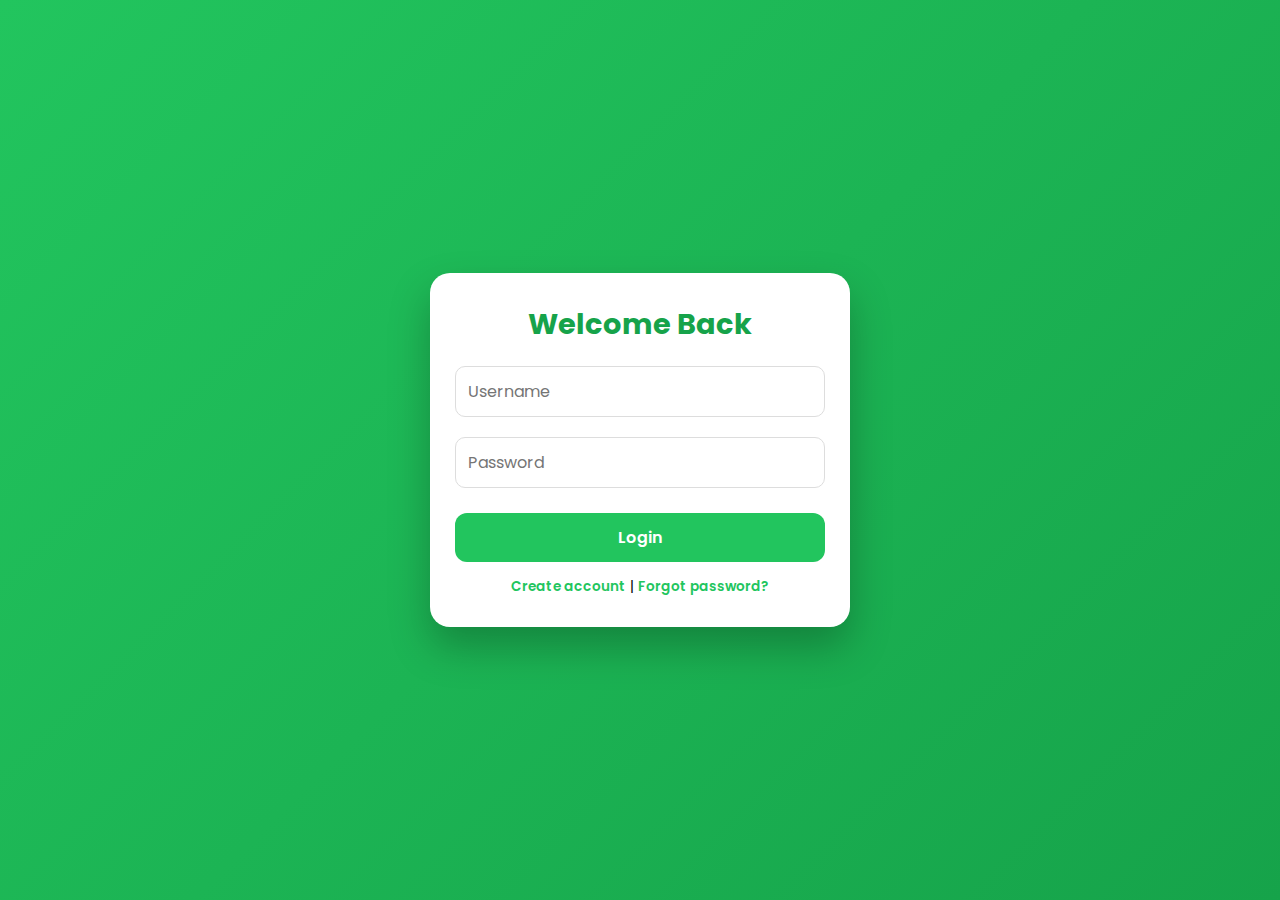
<file: village-grocery/target/classes/static/index.html>
<!DOCTYPE html>
    <html>
    <head>
    <title>Login</title>
    <link rel="stylesheet" href="css/style.css">
    </head>
    <body>
    <div class="signup-wrapper">
    <div class="signup-card">
    <h2>Welcome Back </h2>
    <input id="username" placeholder="Username">
    <input id="password" type="password" placeholder="Password">
    <button onclick="login()">Login</button>
    <p id="msg" class="msg"></p>
    <p class="link-text">
    <a href="signup.html">Create account</a> |
    <a href="reset.html">Forgot password?</a>
    </p>
    </div>
    </div>
    <script src="js/auth.js"></script>
    </body>
    </html>
</file>
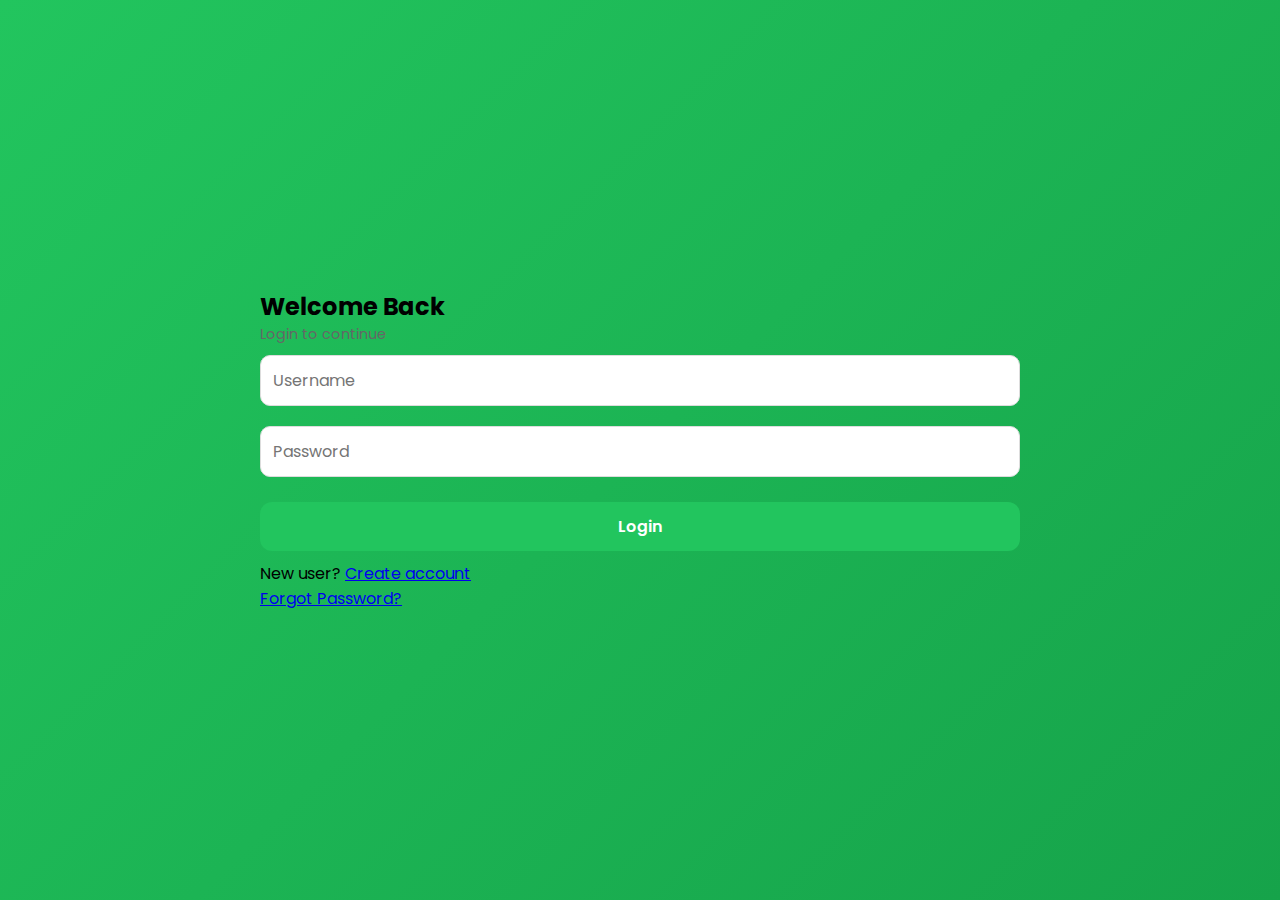
<file: village-grocery/target/classes/static/login.html>
<!DOCTYPE html>
<html lang="en">
<head>
<meta charset="UTF-8">
<meta name="viewport" content="width=device-width, initial-scale=1.0">
<title>Village Grocery | Login</title>
<link rel="stylesheet" href="css/style.css">
</head>
<body>

<div class="auth-container">
  <div class="auth-box animate">
    <h2>Welcome Back </h2>
    <p class="subtitle">Login to continue</p>

    <input type="text" id="username" placeholder="Username">
    <input type="password" id="password" placeholder="Password">

    <button onclick="login()">Login</button>

    <p id="msg" class="msg"></p>

    <p class="switch">
      New user? <a href="signup.html">Create account</a>
    </p>
    <p class="switch">
      <a href="reset.html">Forgot Password?</a>
    </p>
  </div>
</div>

<script src="js/auth.js"></script>
</body>
</html>
</file>
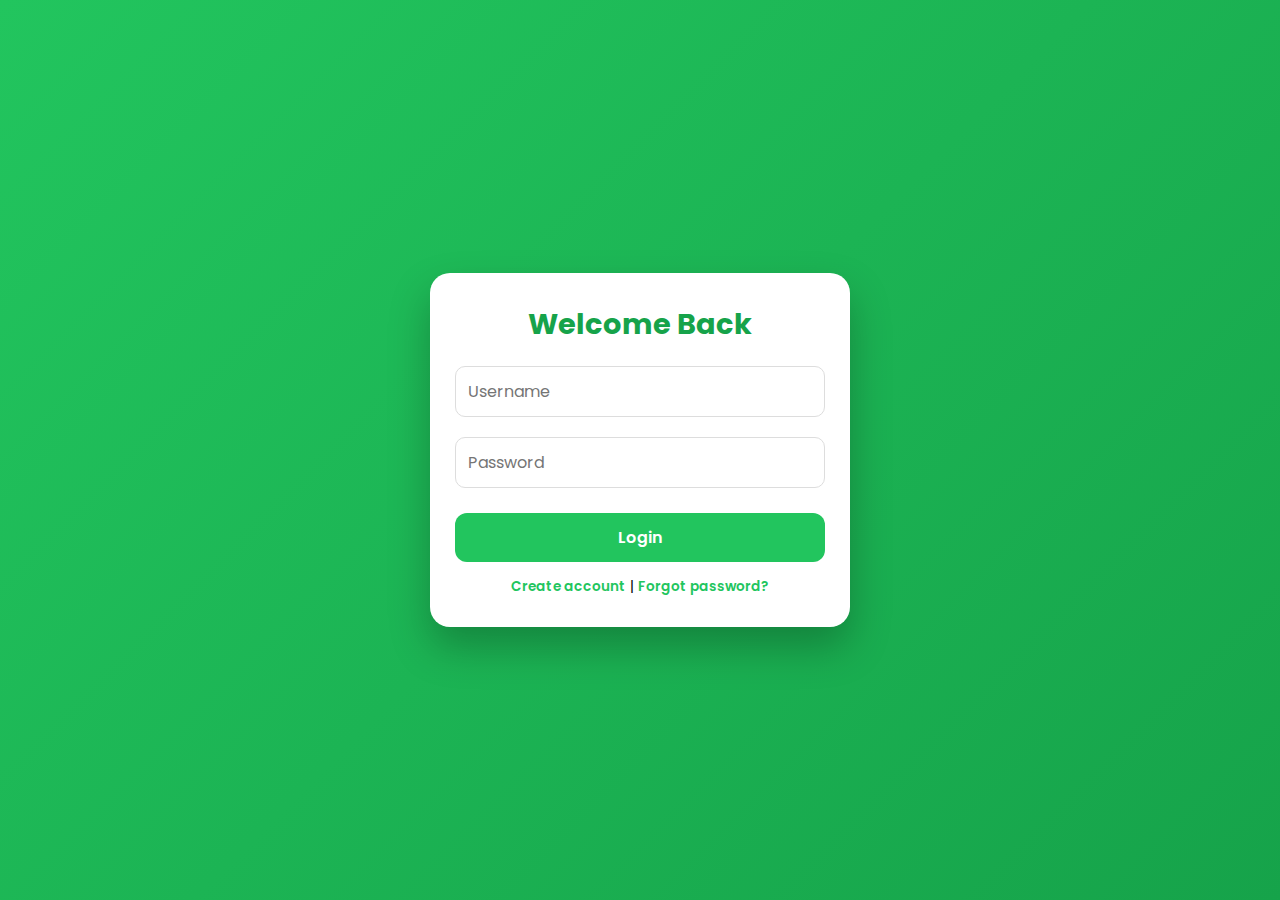
<file: village-grocery/target/classes/static/my-orders.html>
<!DOCTYPE html>
<html lang="en">
<head>
    <meta charset="UTF-8">
    <meta name="viewport" content="width=device-width, initial-scale=1.0">
    <title>My Orders</title>
    <link rel="stylesheet" href="css/style.css">
</head>
<body>

<h2>🛒 My Orders</h2>

<div id="myOrders" class="orders-box">
    Loading your orders...
</div>

<script src="js/my-orders.js"></script>
</body>
</html>
</file>
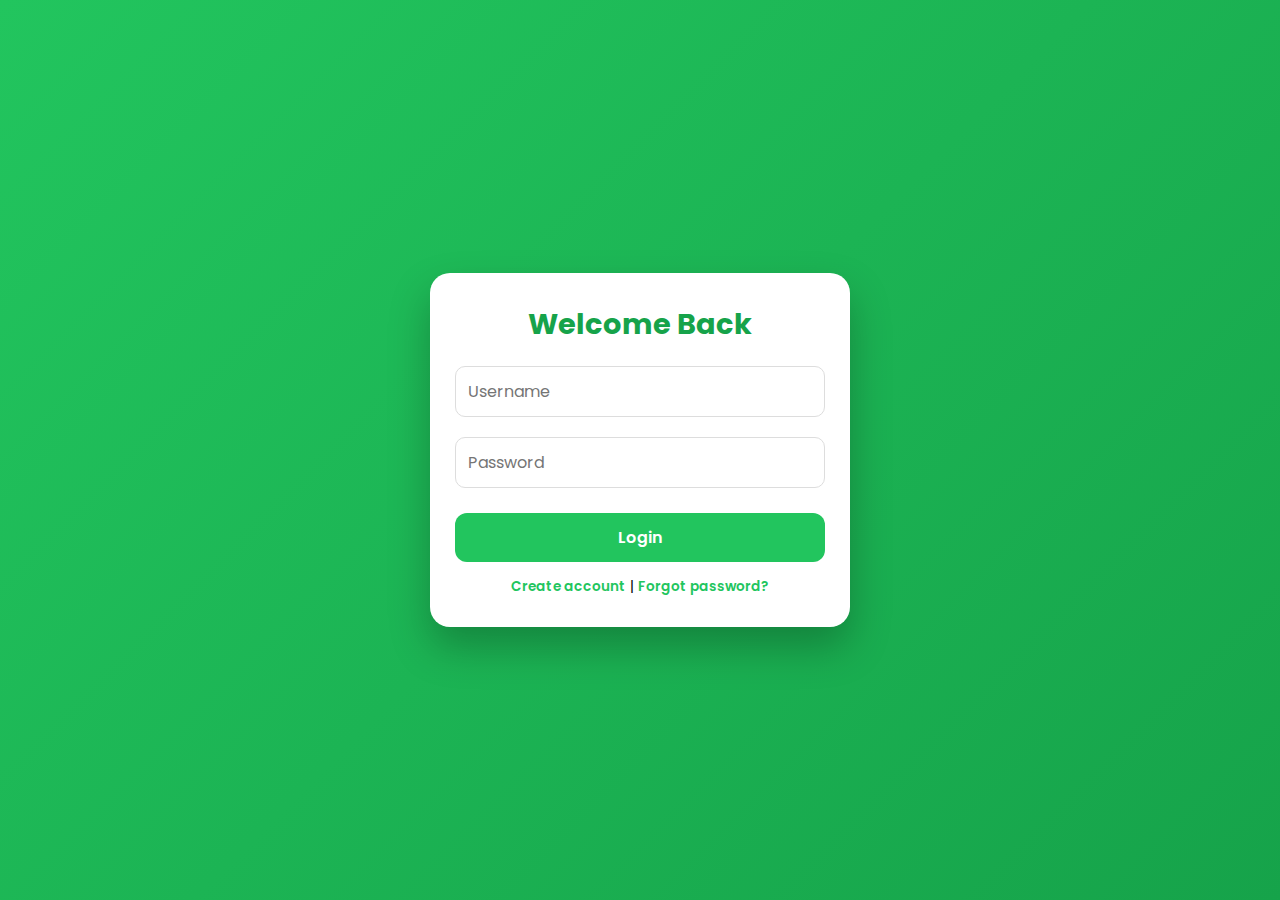
<file: village-grocery/target/classes/static/owner.html>
<!DOCTYPE html>
<html lang="en">
<head>
<meta charset="UTF-8">
<meta name="viewport" content="width=device-width, initial-scale=1.0">
<title>Owner Dashboard</title>
<link rel="stylesheet" href="css/owner.css">
</head>
<body>

<div class="container">
  <h2>🧑‍💼 Owner Dashboard</h2>
  <table>
    <thead>
      <tr>
        <th>ID</th>
        <th>Customer</th>
        <th>Phone</th>
        <th>Status</th>
        <th>Total</th>
        <th>Items</th>
        <th>Action</th>
      </tr>
    </thead>
    <tbody id="ordersBody">
      <tr><td colspan="7">Loading orders...</td></tr>
    </tbody>
  </table>
</div>

<script src="js/owner.js"></script>
</body>
</html>
</file>
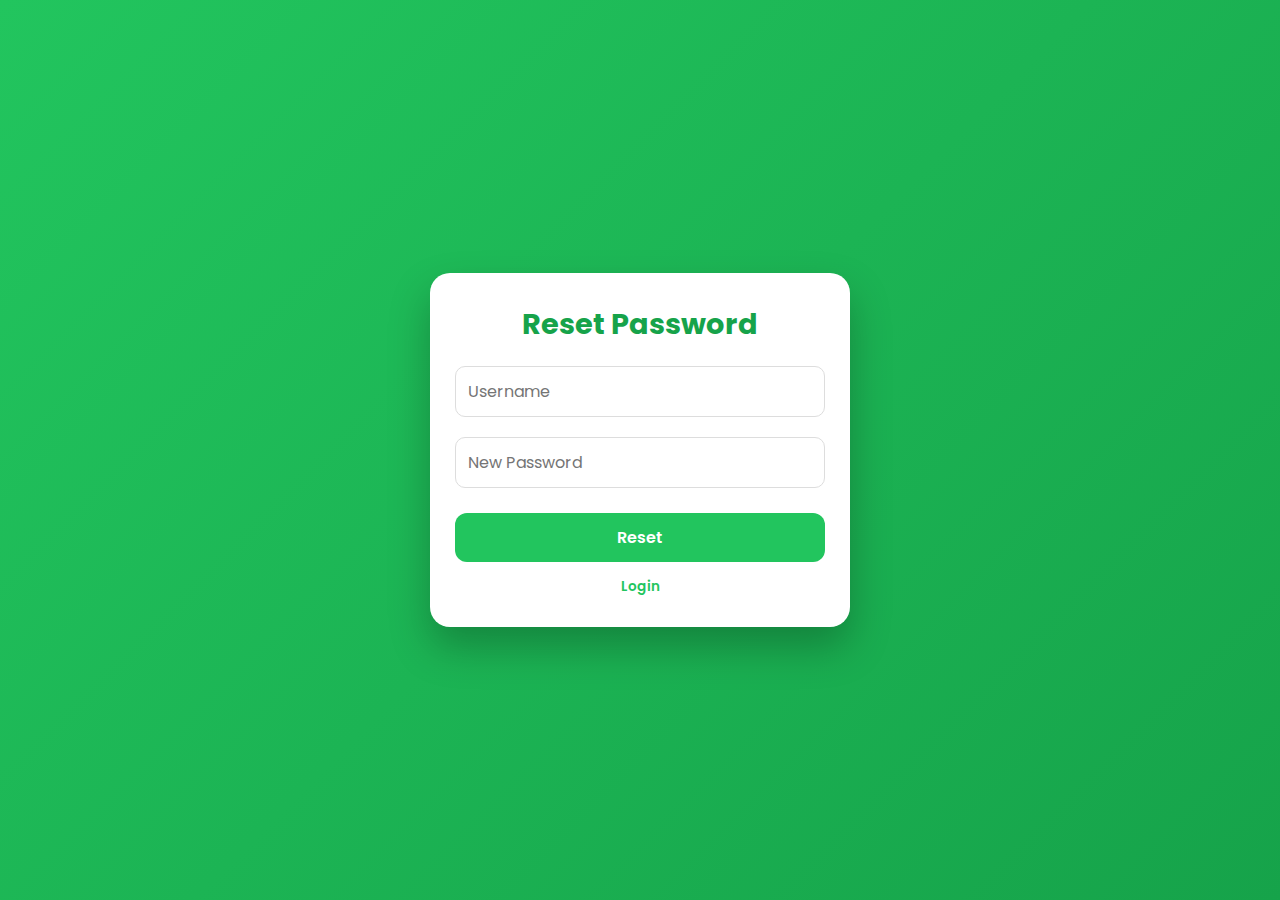
<file: village-grocery/target/classes/static/reset.html>
<!DOCTYPE html>
    <html>
    <head>
    <title>Reset</title>
    <link rel="stylesheet" href="css/style.css">
    </head>
    <body>
    <div class="signup-wrapper">
    <div class="signup-card">
    <h2>Reset Password </h2>
    <input id="username" placeholder="Username">
    <input id="newPassword" type="password" placeholder="New Password">
    <button onclick="resetPassword()">Reset</button>
    <p id="msg" class="msg"></p>
    <p class="link-text"><a href="index.html">Login</a></p>
    </div>
    </div>
    <script src="js/auth.js"></script>
    </body>
    </html>
</file>
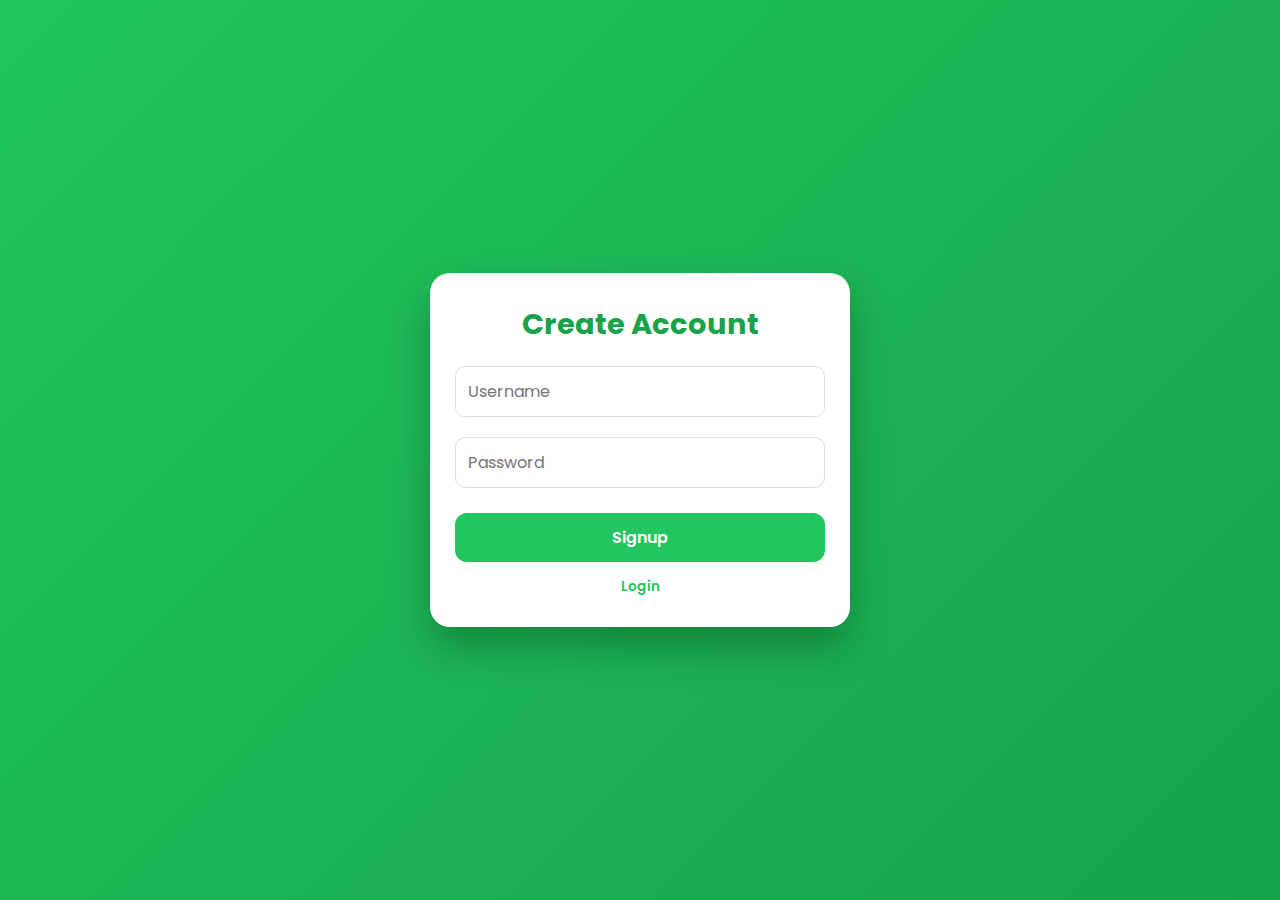
<file: village-grocery/target/classes/static/signup.html>
<!DOCTYPE html>
<html>
<head>
<title>Signup</title>
<link rel="stylesheet" href="css/style.css">
</head>
<body>
<div class="signup-wrapper">
<div class="signup-card">
<h2>Create Account </h2>
<input id="username" placeholder="Username">
<input id="password" type="password" placeholder="Password">
<button onclick="signup()">Signup</button>
<p id="msg" class="msg"></p>
<p class="link-text"><a href="index.html">Login</a></p>
</div>
</div>
<script src="js/auth.js"></script>
</body>
</html>
</file>
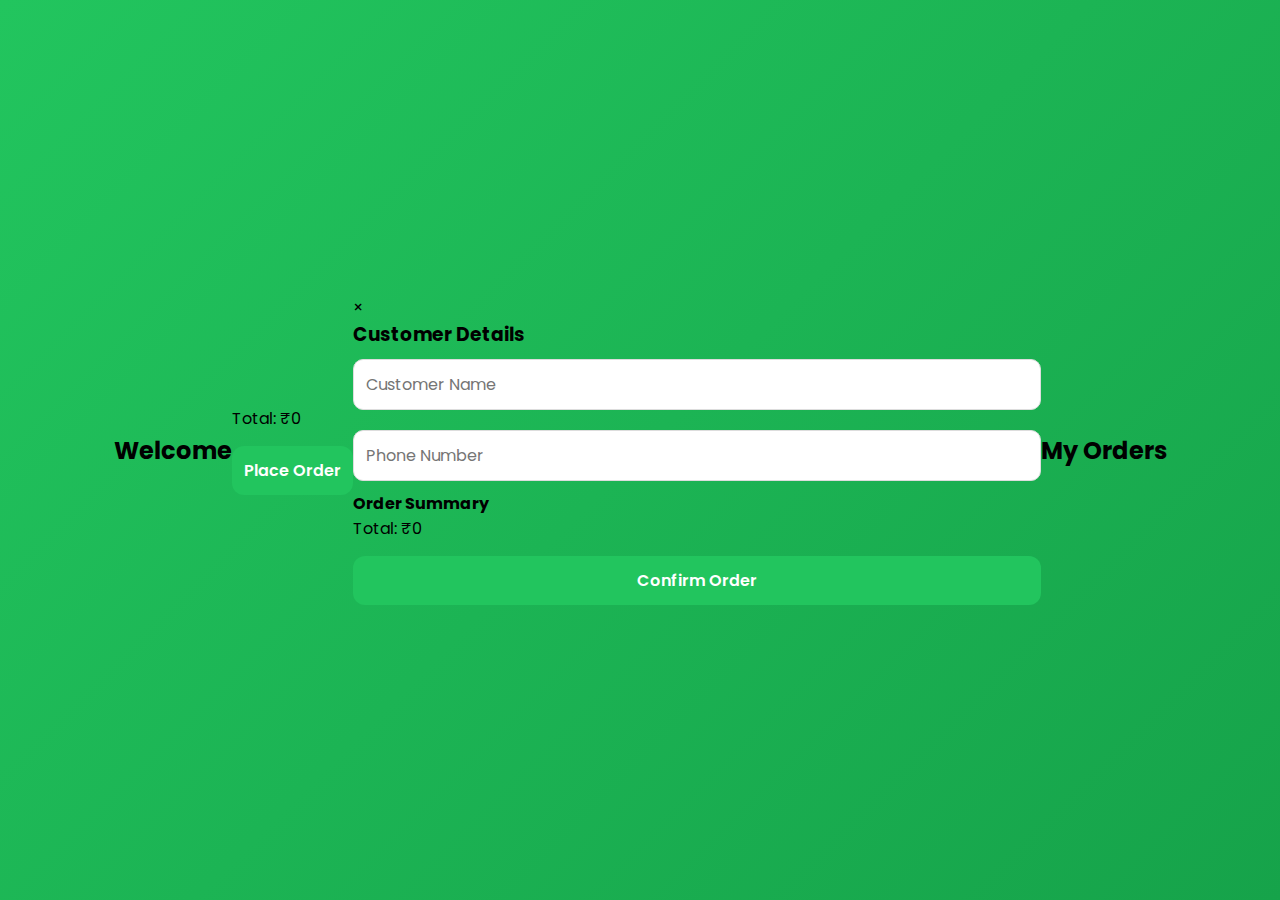
<file: village-grocery/target/classes/static/user.html>
<!DOCTYPE html>
<html lang="en">
<head>
<meta charset="UTF-8">
<meta name="viewport" content="width=device-width, initial-scale=1.0">
<title>User Orders</title>
<link rel="stylesheet" href="css/style.css">
</head>
<body>

<h2>Welcome <span id="username"></span></h2>

<div class="container" id="vegContainer"></div>

<div class="total-section">
    <div>Total: ₹<span id="total">0</span></div>
    <button onclick="placeOrder()">Place Order</button>
</div>

<!-- Order Modal -->
<div id="orderModal" class="modal">
  <div class="modal-content">
    <span class="close-btn" onclick="closeModal()">&times;</span>
    <h3>Customer Details</h3>
    <input id="custName" placeholder="Customer Name">
    <input id="custPhone" placeholder="Phone Number">
    <h4>Order Summary</h4>
    <div id="orderDetails"></div>
    <div class="modal-total">Total: ₹<span id="modalTotal">0</span></div>
    <button onclick="confirmOrder()">Confirm Order</button>
  </div>
</div>

<h2>My Orders</h2>
<div id="ordersContainer"></div>

<script src="js/userOrders.js"></script>
</body>
</html>
</file>
<file: village-grocery/target/classes/static/css/style.css>
@import url('https://fonts.googleapis.com/css2?family=Poppins:wght@400;600&display=swap');

* {
  margin:0;
  padding:0;
  box-sizing:border-box;
  font-family:Poppins, sans-serif;
}

body {
  min-height:100vh;
  display:flex;
  justify-content:center;
  align-items:center;
  background:linear-gradient(135deg,#22c55e,#16a34a);
  padding: 15px;
}

.signup-wrapper {
  width:100%;
  max-width:420px;
}

.signup-card {
  background:#fff;
  padding:30px 25px;
  border-radius:20px;
  text-align:center;
  box-shadow:0 20px 40px rgba(0,0,0,.25);
  width:100%; /* ensures it shrinks on mobile */
}

.signup-card h2 {
  color:#16a34a;
  margin-bottom:10px;
  font-size:1.8rem;
}

.subtitle {
  font-size:.9rem;
  color:#666;
}

input, button {
  width:100%;
  max-width:100%; /* prevents overflow */
  box-sizing:border-box;
}

input {
  padding:12px;
  margin:10px 0;
  border-radius:10px;
  border:1px solid #ddd;
  font-size:1rem;
}

button {
  padding:12px;
  margin-top:15px;
  border:none;
  border-radius:12px;
  background:#22c55e;
  color:#fff;
  font-weight:600;
  cursor:pointer;
  font-size:1rem;
}

.msg {
  margin-top:10px;
  font-size:.85rem;
  color:#16a34a;
}

.link-text {
  margin-top:15px;
  font-size:.85rem;
}

.link-text a {
  color:#22c55e;
  font-weight:600;
  text-decoration:none;
}

/* Responsive adjustments for mobile */
@media screen and (max-width:480px) {
  body {
    padding:10px;
  }

  .signup-wrapper {
    padding:0 10px; /* prevents card touching edges */
  }

  .signup-card {
    padding:20px 15px;
  }

  .signup-card h2 {
    font-size:1.5rem;
  }

  input, button {
    font-size:0.95rem;
    padding:10px;
  }

  .subtitle {
    font-size:0.85rem;
  }

  .link-text {
    font-size:0.8rem;
  }
}
</file>
<file: village-grocery/target/classes/static/css/owner.css>
body {
  margin: 0;
  font-family: Arial, sans-serif;
  background: linear-gradient(135deg, #22c55e, #16a34a);
}

.container {
  width: 90%;
  margin: 40px auto;
  background: #fff;
  padding: 20px;
  border-radius: 12px;
}

h2 {
  text-align: center;
}

table {
  width: 100%;
  border-collapse: collapse;
}

th, td {
  padding: 10px;
  border: 1px solid #ddd;
  text-align: center;
}

th {
  background: #16a34a;
  color: white;
}

button {
  background: #2563eb;
  color: white;
  border: none;
  padding: 6px 10px;
  border-radius: 6px;
  cursor: pointer;
}

button:hover {
  background: #1e40af;
}
</file>
